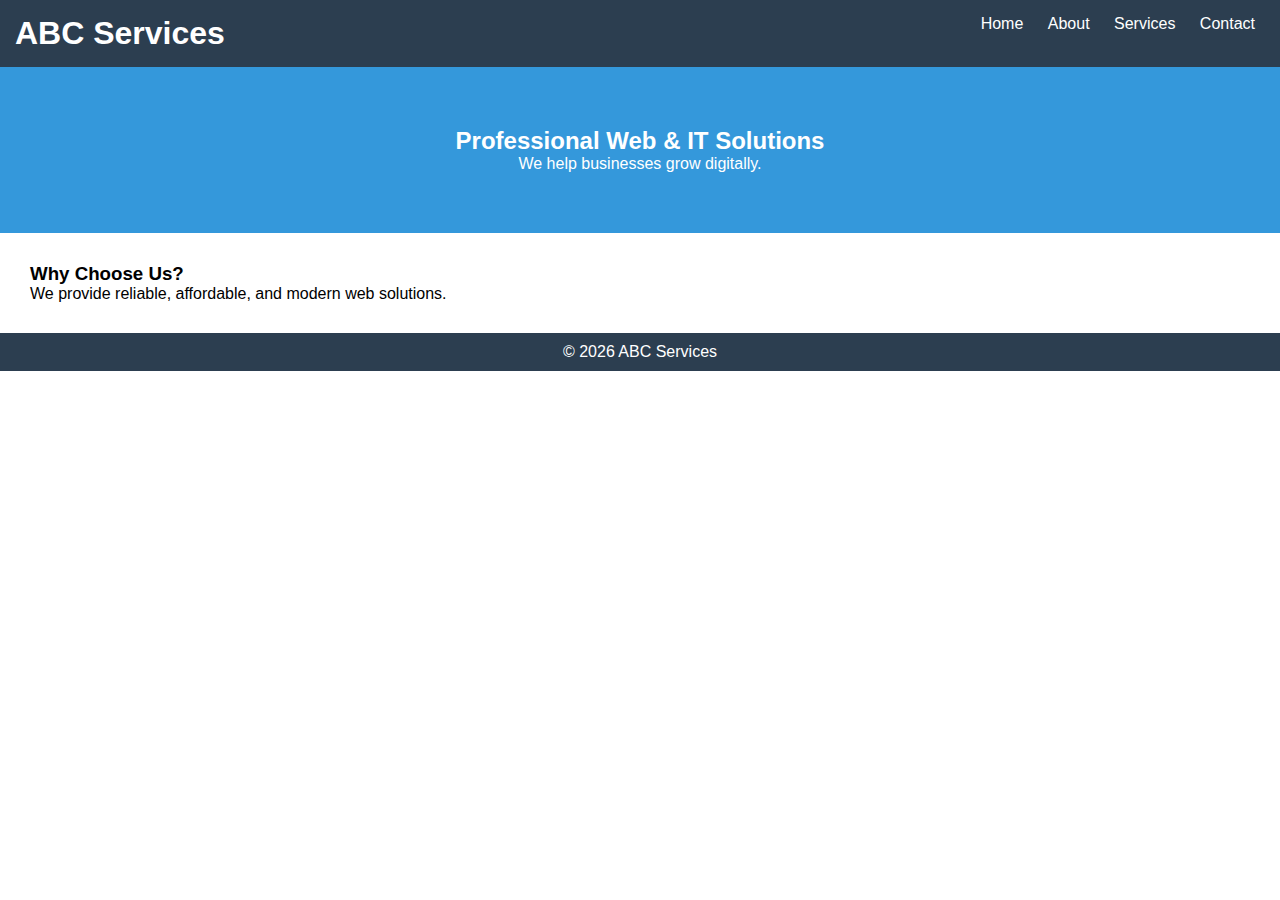
<file: index.html>
<!DOCTYPE html>
<html lang="en">
<head>
  <meta charset="UTF-8">
  <title>ABC Services</title>
  <meta name="viewport" content="width=device-width, initial-scale=1.0">
  <link rel="stylesheet" href="css/style.css">
</head>
<body>

<header>
  <h1>ABC Services</h1>
  <nav>
    <a href="index.html">Home</a>
    <a href="about.html">About</a>
    <a href="services.html">Services</a>
    <a href="contact.html">Contact</a>
  </nav>
</header>

<section class="hero">
  <h2>Professional Web & IT Solutions</h2>
  <p>We help businesses grow digitally.</p>
</section>

<section class="content">
  <h3>Why Choose Us?</h3>
  <p>We provide reliable, affordable, and modern web solutions.</p>
</section>

<footer>
  <p>© 2026 ABC Services</p>
</footer>

</body>
</html>
</file>
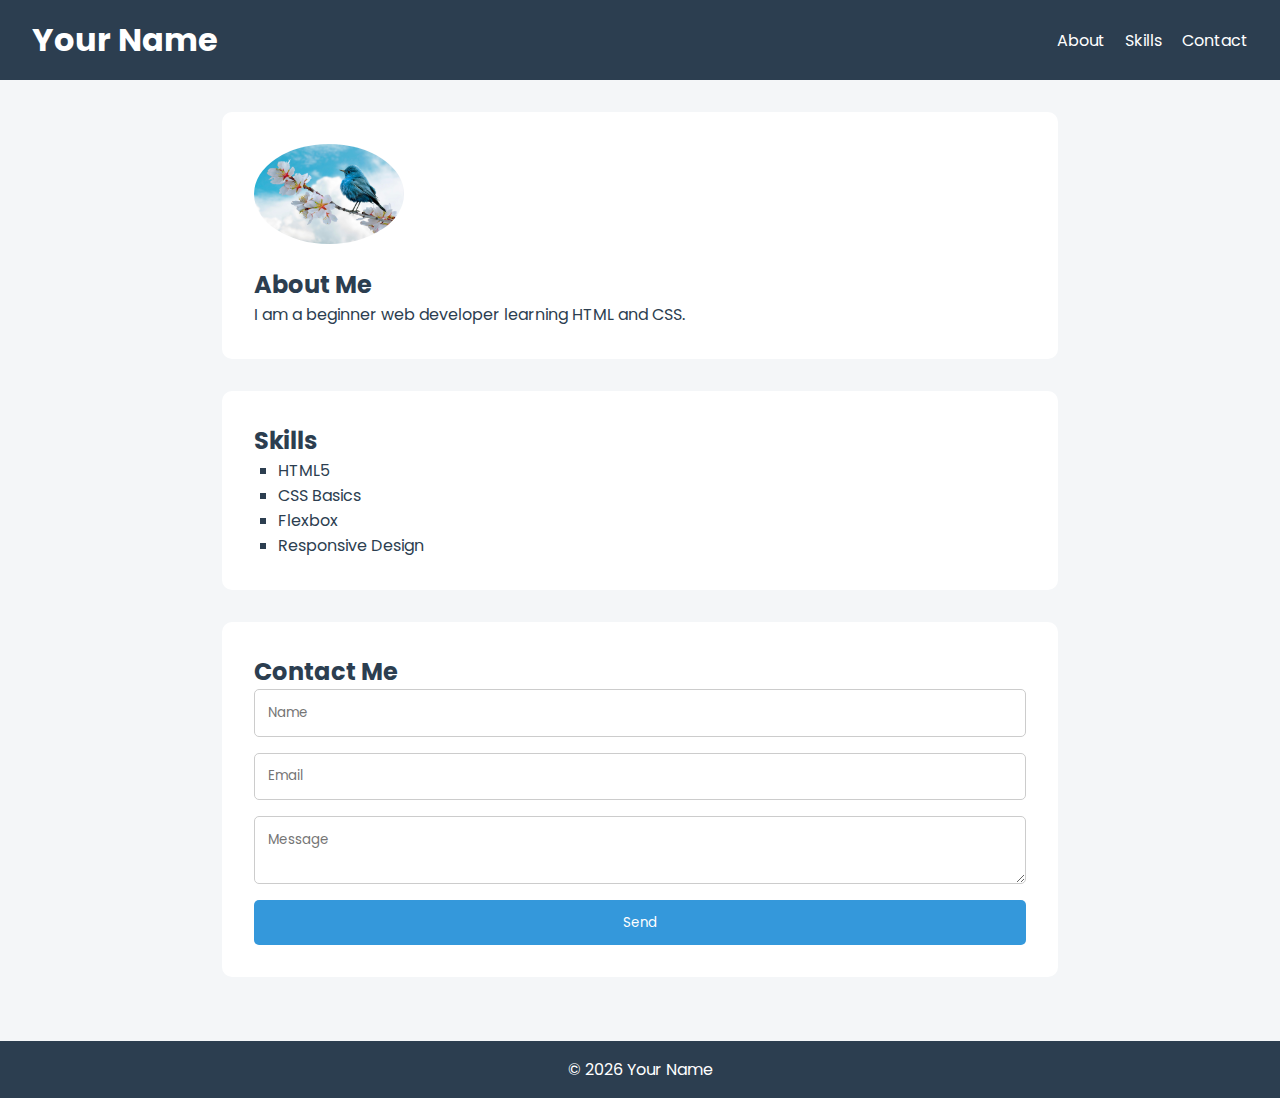
<file: projects/index.html>
<!DOCTYPE html>
<html lang="en">
<head>
    <meta charset="UTF-8">
    <title>My Portfolio</title>
    <meta name="viewport" content="width=device-width, initial-scale=1.0">

    <!-- CSS Link -->
    <link rel="stylesheet" href="style.css">

    <!-- Google Font -->
    <link href="https://fonts.googleapis.com/css2?family=Poppins&display=swap" rel="stylesheet">
</head>

<body>

<header>
    <h1>Your Name</h1>
    <nav>
        <a href="#about">About</a>
        <a href="#skills">Skills</a>
        <a href="#contact">Contact</a>
    </nav>
</header>

<main>

<section id="about" class="card">
    <img src="images/profile.jpg" alt="Profile Image">
    <h2>About Me</h2>
    <p>I am a beginner web developer learning HTML and CSS.</p>
</section>

<section id="skills" class="card">
    <h2>Skills</h2>
    <ul>
        <li>HTML5</li>
        <li>CSS Basics</li>
        <li>Flexbox</li>
        <li>Responsive Design</li>
    </ul>
</section>

<section id="contact" class="card">
    <h2>Contact Me</h2>
    <form>
        <input type="text" placeholder="Name" required>
        <input type="email" placeholder="Email" required>
        <textarea placeholder="Message" required></textarea>
        <button>Send</button>
    </form>
</section>

</main>

<footer>
    <p>© 2026 Your Name</p>
</footer>

</body>
</html>
</file>
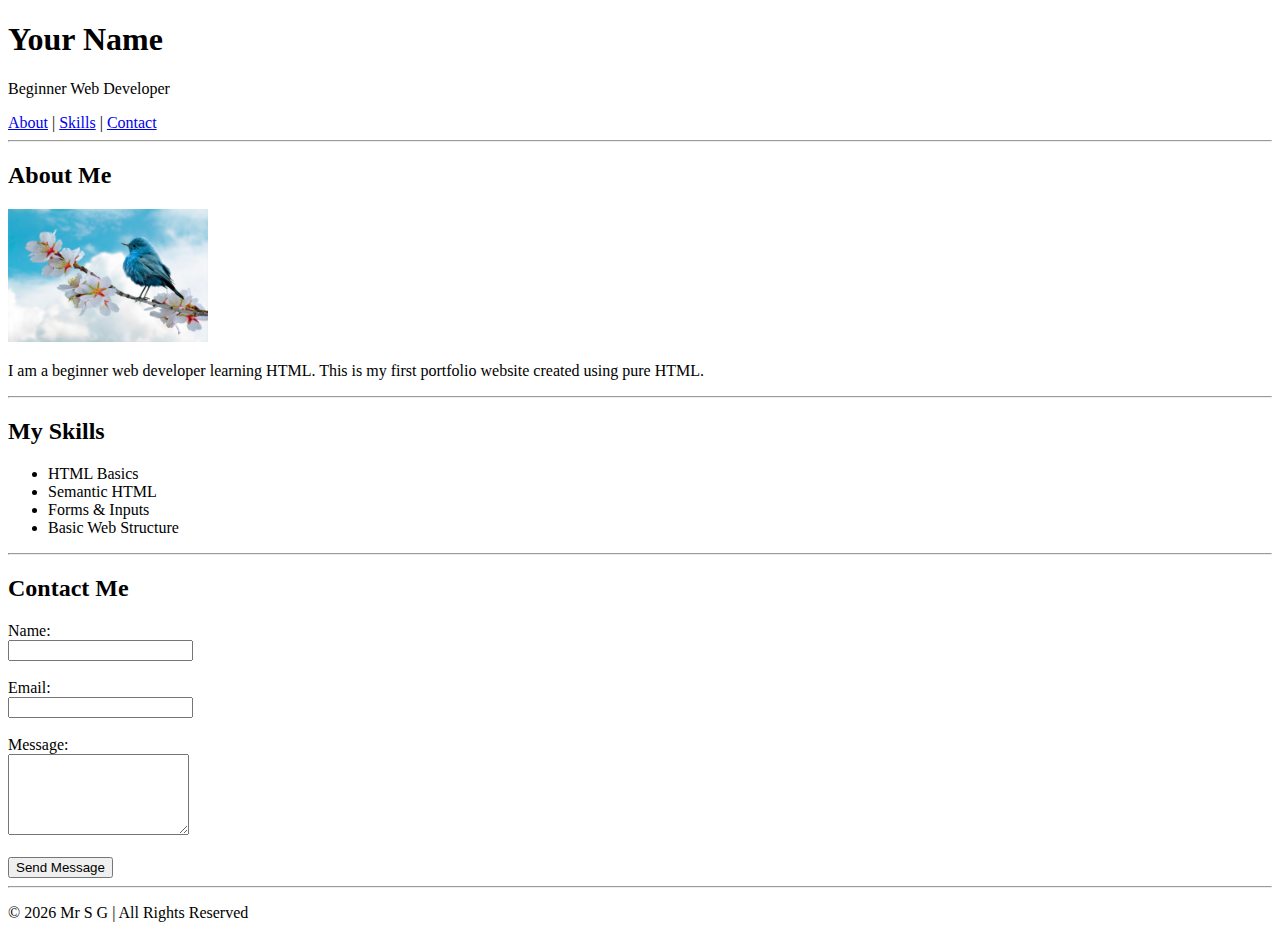
<file: Week1/index.html>
<!DOCTYPE html>
<html lang="en">
<head>
    <meta charset="UTF-8">
    <title>My Portfolio</title>
    <meta name="viewport" content="width=device-width, initial-scale=1.0">
</head>

<body>

    <!-- Header Section -->
    <header>
        <h1>Your Name</h1>
        <p>Beginner Web Developer</p>

        <nav>
            <a href="#about">About</a> |
            <a href="#skills">Skills</a> |
            <a href="#contact">Contact</a>
        </nav>
        <hr>
    </header>

    <!-- Main Content -->
    <main>

        <!-- About Section -->
        <section id="about">
            <h2>About Me</h2>
            <img src="images/profile.jpg" alt="Profile Picture" width="200">
            <p>
                I am a beginner web developer learning HTML.
                This is my first portfolio website created using pure HTML.
            </p>
        </section>

        <hr>

        <!-- Skills Section -->
        <section id="skills">
            <h2>My Skills</h2>
            <ul>
                <li>HTML Basics</li>
                <li>Semantic HTML</li>
                <li>Forms & Inputs</li>
                <li>Basic Web Structure</li>
            </ul>
        </section>

        <hr>

        <!-- Contact Section -->
        <section id="contact">
            <h2>Contact Me</h2>

            <form>
                <label>Name:</label><br>
                <input type="text" name="name" required><br><br>

                <label>Email:</label><br>
                <input type="email" name="email" required><br><br>

                <label>Message:</label><br>
                <textarea rows="5" required></textarea><br><br>

                <button type="submit">Send Message</button>
            </form>
        </section>

    </main>

    <hr>

    <!-- Footer -->
    <footer>
        <p>© 2026 Mr S G | All Rights Reserved</p>
    </footer>

</body>
</html>
</file>
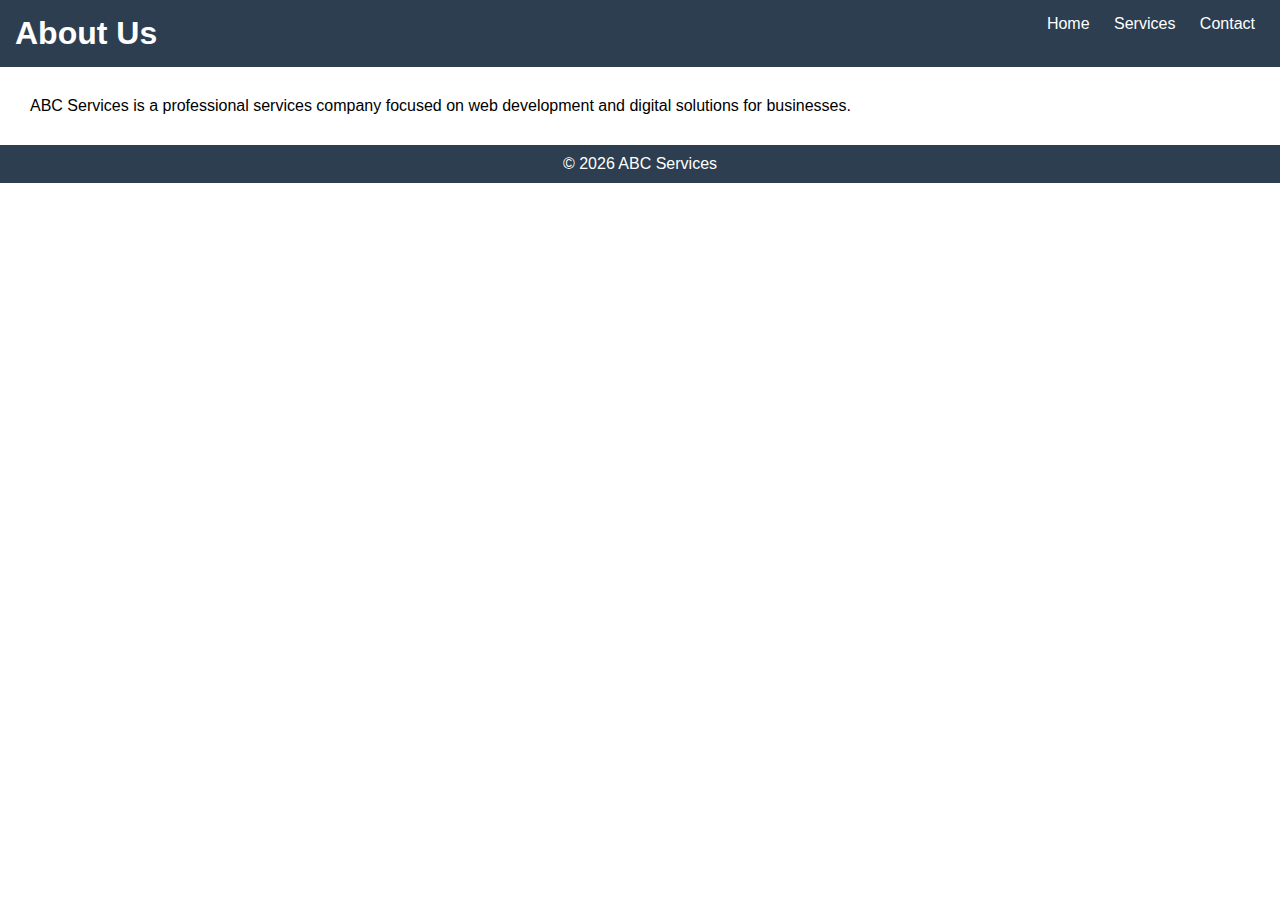
<file: about.html>
<!DOCTYPE html>
<html>
<head>
  <title>About Us</title>
  <link rel="stylesheet" href="css/style.css">
</head>
<body>

<header>
  <h1>About Us</h1>
  <nav>
    <a href="index.html">Home</a>
    <a href="services.html">Services</a>
    <a href="contact.html">Contact</a>
  </nav>
</header>

<section class="content">
  <p>
    ABC Services is a professional services company focused on web development
    and digital solutions for businesses.
  </p>
</section>

<footer>
  <p>© 2026 ABC Services</p>
</footer>

</body>
</html>
</file>
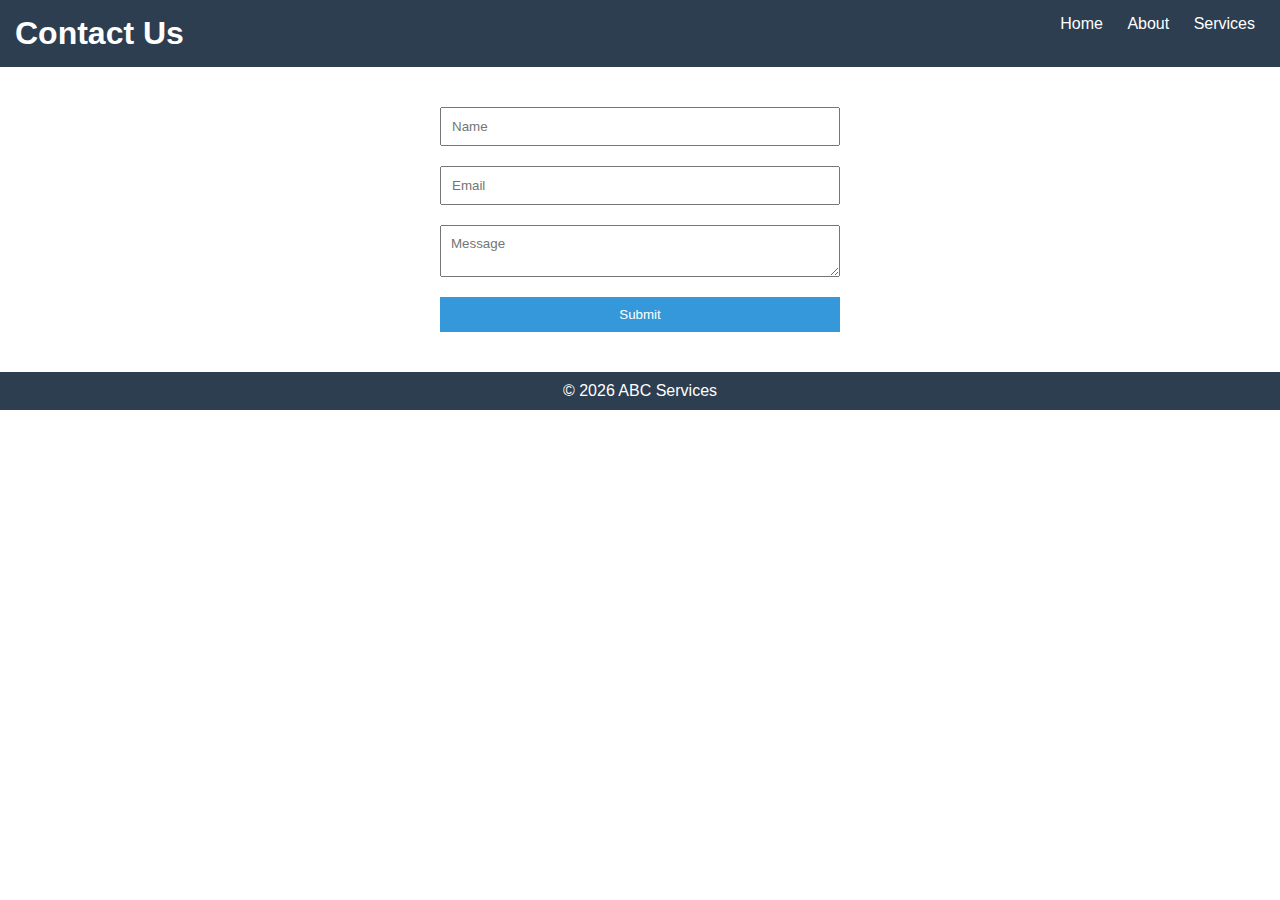
<file: contact.html>
<!DOCTYPE html>
<html>
<head>
  <title>Contact Us</title>
  <link rel="stylesheet" href="css/style.css">
</head>
<body>

<header>
  <h1>Contact Us</h1>
  <nav>
    <a href="index.html">Home</a>
    <a href="about.html">About</a>
    <a href="services.html">Services</a>
  </nav>
</header>

<section class="content">
  <form id="contactForm">
    <input type="text" placeholder="Name" required>
    <input type="email" placeholder="Email" required>
    <textarea placeholder="Message" required></textarea>
    <button type="submit">Submit</button>
  </form>
</section>

<footer>
  <p>© 2026 ABC Services</p>
</footer>

<script src="js/script.js"></script>
</body>
</html>
</file>
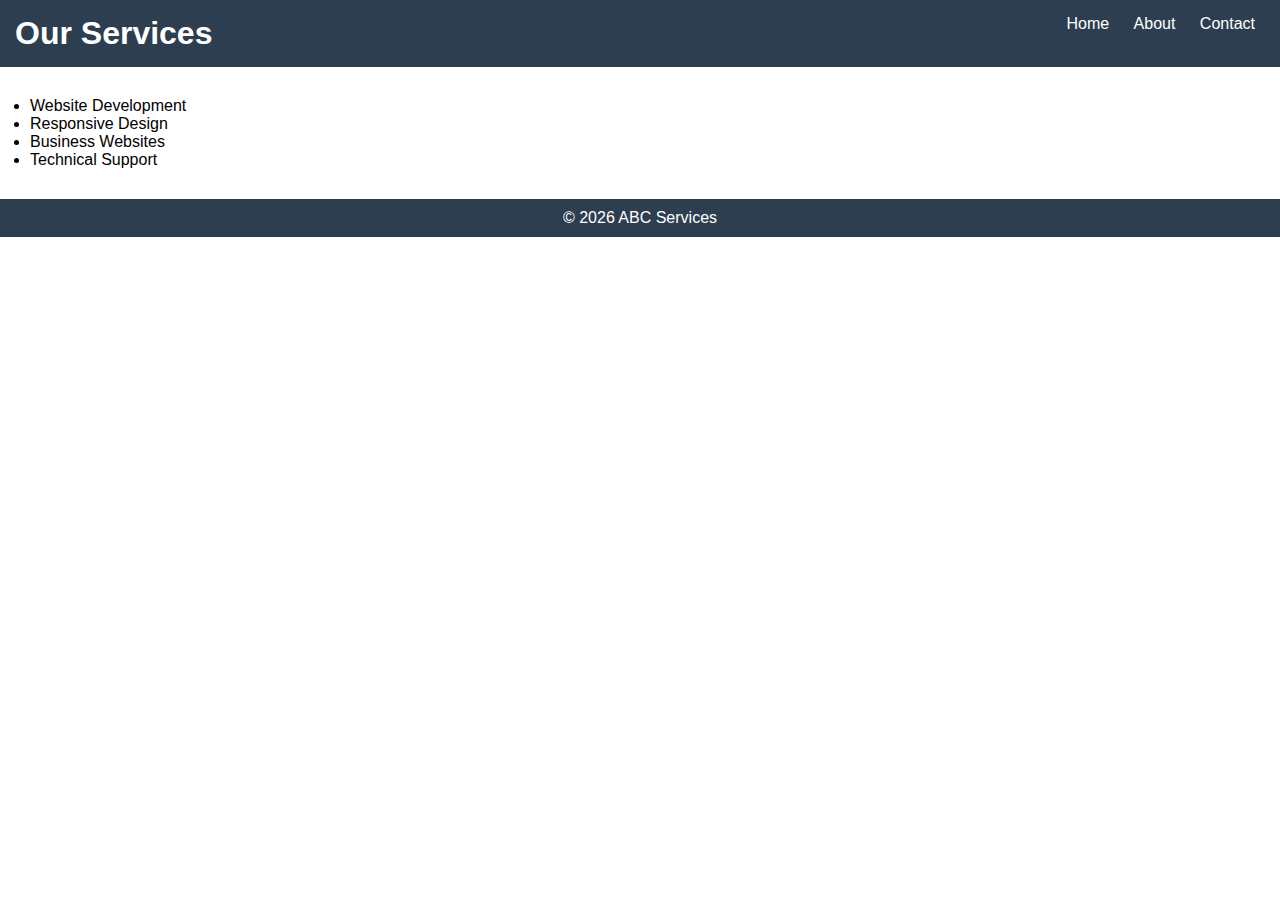
<file: services.html>
<!DOCTYPE html>
<html>
<head>
  <title>Our Services</title>
  <link rel="stylesheet" href="css/style.css">
</head>
<body>

<header>
  <h1>Our Services</h1>
  <nav>
    <a href="index.html">Home</a>
    <a href="about.html">About</a>
    <a href="contact.html">Contact</a>
  </nav>
</header>

<section class="content">
  <ul>
    <li>Website Development</li>
    <li>Responsive Design</li>
    <li>Business Websites</li>
    <li>Technical Support</li>
  </ul>
</section>

<footer>
  <p>© 2026 ABC Services</p>
</footer>

</body>
</html>
</file>
<file: css/style.css>
* {
  margin: 0;
  padding: 0;
  box-sizing: border-box;
  font-family: Arial;
}

header {
  background: #2c3e50;
  color: white;
  padding: 15px;
  display: flex;
  justify-content: space-between;
  flex-wrap: wrap;
}

nav a {
  color: white;
  margin: 0 10px;
  text-decoration: none;
}

.hero {
  background: #3498db;
  color: white;
  padding: 60px;
  text-align: center;
}

.content {
  padding: 30px;
}

form {
  max-width: 400px;
  margin: auto;
  display: flex;
  flex-direction: column;
}

input, textarea, button {
  margin: 10px 0;
  padding: 10px;
}

button {
  background: #3498db;
  color: white;
  border: none;
}

footer {
  background: #2c3e50;
  color: white;
  text-align: center;
  padding: 10px;
}

@media (max-width: 768px) {
  header {
    flex-direction: column;
    align-items: center;
  }
}
</file>
<file: projects/style.css>
/* Reset */
* {
  margin: 0;
  padding: 0;
  box-sizing: border-box;
  font-family: 'Poppins', sans-serif;
}

/* Color Scheme */
:root {
  --primary: #3498db;
  --secondary: #2c3e50;
  --accent: #e74c3c;
  --bg: #f4f6f8;
}

/* Body */
body {
  background: var(--bg);
  color: var(--secondary);
}

/* Header */
header {
  background: var(--secondary);
  color: white;
  padding: 1rem 2rem;
  display: flex;
  justify-content: space-between;
  align-items: center;
}

nav a {
  color: white;
  text-decoration: none;
  margin-left: 1rem;
}

nav a:hover {
  color: var(--accent);
}

/* Layout */
main {
  max-width: 900px;
  margin: auto;
  padding: 2rem;
}

/* Cards */
.card {
  background: white;
  padding: 2rem;
  margin-bottom: 2rem;
  border-radius: 10px;
}

/* Image */
#about img {
  width: 150px;
  border-radius: 50%;
  margin-bottom: 1rem;
}

/* Skills */
ul {
  list-style: square;
  margin-left: 1.5rem;
}

/* Form */
form {
  display: flex;
  flex-direction: column;
}

input, textarea {
  padding: 0.8rem;
  margin-bottom: 1rem;
  border-radius: 5px;
  border: 1px solid #ccc;
}

button {
  background: var(--primary);
  color: white;
  padding: 0.8rem;
  border: none;
  border-radius: 5px;
  cursor: pointer;
}

button:hover {
  background: var(--accent);
}

/* Footer */
footer {
  text-align: center;
  padding: 1rem;
  background: var(--secondary);
  color: white;
}

/* Responsive */
@media (max-width: 768px) {
  header {
    flex-direction: column;
  }

  nav {
    margin-top: 1rem;
  }
}
</file>
